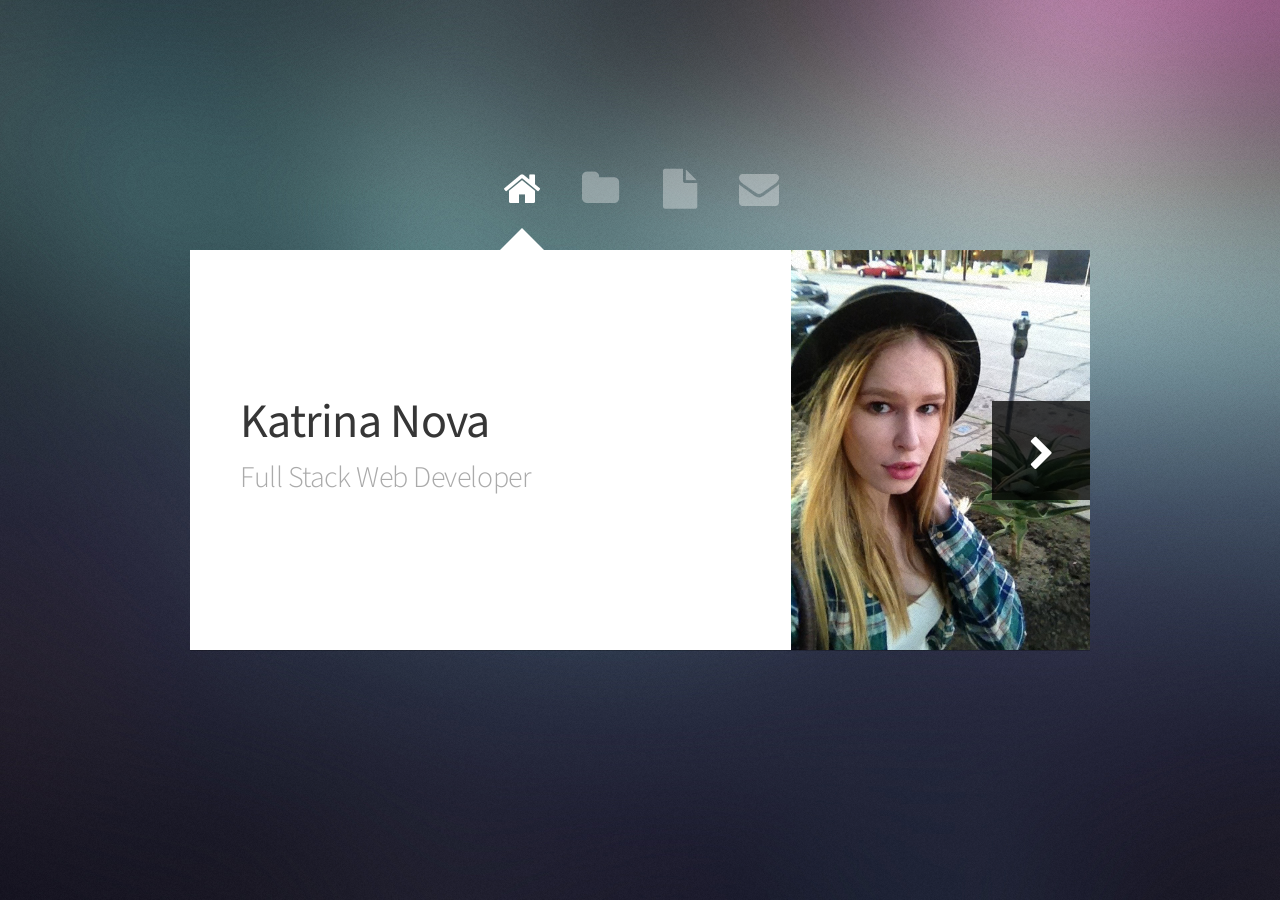
<file: index.html>
<!DOCTYPE HTML>
<!--
	Astral by HTML5 UP
	html5up.net | @n33co
	Free for personal and commercial use under the CCA 3.0 license (html5up.net/license)
-->
<html>
	<head>
		<title>Katrina Nova - Web Developer</title>
		<meta charset="utf-8" />
		<meta name="viewport" content="width=device-width, initial-scale=1" />
		<!--[if lte IE 8]><script src="assets/js/ie/html5shiv.js"></script><![endif]-->
		<link rel="stylesheet" href="assets/css/main.css" />
		<noscript><link rel="stylesheet" href="assets/css/noscript.css" /></noscript>
		<!--[if lte IE 8]><link rel="stylesheet" href="assets/css/ie8.css" /><![endif]-->
	</head>
	<body>

		<!-- Wrapper-->
			<div id="wrapper">

				<!-- Nav -->
					<nav id="nav">
						<a href="#me" class="icon fa-home active"><span>Home</span></a>
						<a href="#work" class="icon fa-folder"><span>Work</span></a>
						<a href="Resume.pdf" class="icon fa-file"><span>Resume</span></a>
						<a href="#contact" class="icon fa-envelope"><span>Contact</span></a>
						<!-- <a href="https://github.com/katrinanova" class="icon fa-github"><span>GitHub</span></a> -->
					</nav>

				<!-- Main -->
					<div id="main">

						<!-- Me -->
							<article id="me" class="panel">
								<header>
									<h1>Katrina Nova</h1>
									<p>Full Stack Web Developer</p>
								</header>
								<a href="#work" class="jumplink pic">
									<span class="arrow icon fa-chevron-right"><span>See my work</span></span>
									<img src="images/me.jpg" alt="" />
								</a>
							</article>

						<!-- Work -->
							<article id="work" class="panel">
								<header>
									<h2>Work</h2>
								</header>
								<p>
									My skills include Ruby, Rails, JavaScript, React.js,</p><p> React Native, Backbone.js, jQuery, SQL, Git,</p><p> HTML/CSS and Photoshop.
								</p>
							</br>


								<section id="projects">

									<section class="each-project pr1 group">

										<div class="project">
											<div class="group header">
												<h3 class="project-name">Artguide</h3>
												<a href="https://itunes.apple.com/us/app/artguide/id508043725?mt=8">Get it in the App Store</a>
										  </div>
											<p>
												An IOS App for Artforum.
											</p>
											<p>
												Artguide allows users to browse through the massive database of art venues and events anywhere in the world.

											</p>
											<p>
											The app is implemented with React Native and Rails. While client side it is written with JavaScript, it utilizes standard IOS platform components, which gives the app a fully native feel.
										</p>
										</div>

										<figure class="project 0i image1">
											<img class="image1" src="images/artforum.png">
										</figure>

									</section>

									<section class="each-project pr2 one group">

										<div class="project p 1p">
											<div class="group header">
												<h3 class="project-name">ColorNote</h3>
												<a href="http://www.mycolornote.com">Live</a>
												<a href="https://github.com/katrinanova/color_note">Github</a>
											</div>

											<p>
												A web application for creating, organizing and sharing notes freely.
											</p>
											<p>
												The back-end is a RESTful JSON API in Rails with client side interface provided mainly by Backbone.js.
											</p>

											<p>
												ColorNote allows login with Facebook or Twitter for a seamless UX. It auto-saves notes in real-time to prevent data loss. The user can upload images that are stored on the cloud using Paperclip and AWS S3.
											</p>
										</div>

										<figure class="project 1i">
											<img src="images/colornote.png">
										</figure>
									</section>




									<section class="each-project pr3 group">

										<div class="project 2p p">
											<div class="group header">
												<h3 class="project-name">Keeping up with the</h3>
												<a href="http://katrinanova.github.io/Asteroids">Live</a>
												<a href="https://github.com/katrinanova/Asteroids">Github</a>
											</div>
											<h3 class="asteroids">ASTEROIDS</h3>
											<p>
												A browser game inspired by the classic arcade game and modern culture issues.
											</p>
											<p>
												This game relies on radial geometry and basic trigonometry to dynamically move, rotate and accelerate objects.
											</p>
											<p>
												The player has 3 lives to shoot all the asteroids, after initial hit asteroids break into smaller pieces.
											</p>
										</div>


										<figure class="project 2i">
											<img src="images/ast2.png">
										</figure>


									</section>


									<section class="each-project pr4 three group">

										<div class="project 3p p">
											<div class="group header">
												<h3 class="project-name">Chess</h3>
												<a href="https://github.com/katrinanova/chess">Github</a>
											</div>
											<p>
												Chess game made to be played in the terminal. Can be played with one or two players.
											</p>
											<p>
												The computer player AI finds the best move by simulating opponent’s moves using Depth First Search.
											</p>
											<p>
												The game utilizes strict class inheritance to maintain DRY code.
											</p>
										</div>

										<figure class="project 3i">
											<img src="images/chess.png">
										</figure>
									</section>

								</section>


							</article>

						<!-- Contact -->
							<article id="contact" class="panel">
								<header>
									<h2>Contact Me</h2>
								</br>
							</br>
									<p>Email:  katrina.a.nova@gmail.com</p>
									<p class="github">GitHub:  https://github.com/katrinanova</p>
									<p class="linkedin">LinkedIn:  https://www.linkedin.com/in/katrina-nova-a23516102</p>
									<!-- <a href="https://github.com/katrinanova">GitHub</a>
									<a href="https://www.linkedin.com/in/katrina-nova-a23516102">LinkedIn</a> -->
								</header>
								<!-- <form action="https://formspree.io/katrina.a.nova@gmail.com" method="post">
									<div>
										<div class="row">
											<div class="6u 12u$(mobile)">
												<input type="text" name=”name” placeholder="Name" />
											</div>
											<div class="6u$ 12u$(mobile)">
												<input type="text" name=”email” placeholder="Email" />
											</div>
											<div class="12u$">
												<input type="text" name="subject" placeholder="Subject" />
											</div>
											<div class="12u$">
												<textarea name=”message” placeholder="Message" rows="8"></textarea>
											</div>
											<div class="12u$">
												<input type="submit" value="Send Message" />
											</div>
										</div>
									</div>
								</form> -->
							</article>

					</div>

				<!-- Footer -->
					<!-- <div id="footer">
						<ul class="copyright">
							<li>&copy; Untitled.</li><li>Design: <a href="http://html5up.net">HTML5 UP</a></li>
						</ul>
					</div> -->

			</div>

		<!-- Scripts -->
			<script src="assets/js/jquery.min.js"></script>
			<script src="assets/js/skel.min.js"></script>
			<script src="assets/js/skel-viewport.min.js"></script>
			<script src="assets/js/util.js"></script>
			<!--[if lte IE 8]><script src="assets/js/ie/respond.min.js"></script><![endif]-->
			<script src="assets/js/main.js"></script>
			<script>

				var image0 = document.getElementsByClassName("project 0i")[0]
				image0.onclick = function(){
					console.log("clicked")
					window.location.href = "http://katrinadev.com/images/artforum.png"
				}

				var image1 = document.getElementsByClassName("project 1i")[0]
				image1.onclick = function(){
					console.log("clicked")
					window.location.href = "http://www.mycolornote.com"
				}

				var image2 = document.getElementsByClassName("project 2i")[0]
				image2.onclick = function(){
					console.log("clicked")
					window.location.href = "http://katrinanova.github.io/Asteroids"
				}

				var image3 = document.getElementsByClassName("project 3i")[0]
				image3.onclick = function(){
					console.log("clicked")
					window.location.href = "https://github.com/katrinanova/chess"
				}

				var github = document.getElementsByClassName("github")[0]
				github.onclick = function(){
					window.location.href = "https://github.com/katrinanova"
				}

				var linkedin = document.getElementsByClassName("linkedin")[0]
				linkedin.onclick = function(){
					window.location.href = "https://www.linkedin.com/in/katrina-nova-a23516102"
				}
			</script>

	</body>


</html>
</file>
<file: assets/css/noscript.css>
/*
	Astral by HTML5 UP
	html5up.net | @n33co
	Free for personal and commercial use under the CCA 3.0 license (html5up.net/license)
*/

/* Wrapper */

	#wrapper {
		opacity: 1.0;
	}

/* Nav */

	#nav {
		margin-top: 4em;
	}

		#nav a {
			opacity: 1.0;
		}

			#nav a:before, #nav a:after {
				display: none;
			}

			#nav a span {
				top: 0;
				opacity: 1.0;
			}

				#nav a span:after {
					display: none;
				}

/* Panels */

	#main {
		background: none;
		box-shadow: none;
	}

	.panel {
		position: relative;
		background: #ffffff;
		box-shadow: 0px 1px 0px 0px rgba(0, 0, 0, 0.25);
	}
</file>
<file: assets/css/ie8.css>
/*
	Astral by HTML5 UP
	html5up.net | @n33co
	Free for personal and commercial use under the CCA 3.0 license (html5up.net/license)
*/

/* Basic */

	body {
		background-image: url("images/bg.jpg");
		background-size: cover;
		-ms-behavior: url("assets/js/ie/backgroundsize.min.htc");
	}

/* Section/Article */

	section > .last-child, section.last-child, article > .last-child, article.last-child {
		margin-bottom: 0;
	}

/* Nav */

	#nav a span {
		display: none !important;
	}

	#nav a:before {
		font-size: 1.75em;
	}
</file>
<file: assets/css/main.css>
@import url("http://fonts.googleapis.com/css?family=Source+Sans+Pro:300,400,300italic,400italic");
@import url("font-awesome.min.css");


/* Reset */

	html, body, div, span, applet, object, iframe, h1, h2, h3, h4, h5, h6, p, blockquote, pre, a, abbr, acronym, address, big, cite, code, del, dfn, em, img, ins, kbd, q, s, samp, small, strike, strong, sub, sup, tt, var, b, u, i, center, dl, dt, dd, ol, ul, li, fieldset, form, label, legend, table, caption, tbody, tfoot, thead, tr, th, td, article, aside, canvas, details, embed, figure, figcaption, footer, header, hgroup, menu, nav, output, ruby, section, summary, time, mark, audio, video {
		margin: 0;
		padding: 0;
		border: 0;
		font-size: 100%;
		font: inherit;
		vertical-align: baseline;
	}

	article, aside, details, figcaption, figure, footer, header, hgroup, menu, nav, section {
		display: block;
	}

	body {
		line-height: 1;
	}

	ol, ul {
		list-style: none;
	}

	blockquote, q {
		quotes: none;
	}

	blockquote:before, blockquote:after, q:before, q:after {
		content: '';
		content: none;
	}

	table {
		border-collapse: collapse;
		border-spacing: 0;
	}

	body {
		-webkit-text-size-adjust: none;
	}

/* Box Model */

	*, *:before, *:after {
		-moz-box-sizing: border-box;
		-webkit-box-sizing: border-box;
		box-sizing: border-box;
	}

/* Basic */

	body {
		background-image: url("images/overlay.png"), url("images/blue_bg.jpg");
		background-repeat: repeat, no-repeat;
		background-size: auto, 100% 100%;
		font-family: 'Source Sans Pro', sans-serif;
		font-weight: 300;
		color: #777777;
	}

		body.is-loading *, body.is-loading *:before, body.is-loading *:after {
			-moz-transition: none !important;
			-webkit-transition: none !important;
			-ms-transition: none !important;
			transition: none !important;
			-moz-animation: none !important;
			-webkit-animation: none !important;
			-ms-animation: none !important;
			animation: none !important;
		}

	input, textarea, select {
		font-family: 'Source Sans Pro', sans-serif;
		font-weight: 300;
		color: #777777;
	}

	strong, b, h1, h2, h3, h4, h5, h6 {
		font-weight: 400;
		color: #363636;
	}

	blockquote {
		border-left: solid 0.5em #ddd;
		padding: 1em 0 1em 2em;
		font-style: italic;
	}

	em, i {
		font-style: italic;
	}

	hr {
		border: 0;
		border-top: solid 1px #ddd;
		padding: 1.5em 0 0 0;
		margin: 1.75em 0 0 0;
	}

	sub {
		position: relative;
		top: 0.5em;
		font-size: 0.8em;
	}

	sup {
		position: relative;
		top: -0.5em;
		font-size: 0.8em;
	}

	br.clear {
		clear: both;
	}

	p, ul, ol, dl, table, blockquote, form {
		margin-bottom: 2em;
	}

/* Table */

	table {
		width: 100%;
	}

		table.default tbody tr {
			border-bottom: solid 1px #f4f4f4;
		}

		table.default td {
			padding: 0.5em 1em 0.5em 1em;
		}

		table.default th {
			text-align: left;
			font-weight: 400;
			padding: 0.5em 1em 0.5em 1em;
		}

		table.default thead {
			border-bottom: solid 2px #f4f4f4;
		}

/* Form */

	/*form label {
		display: block;
		font-weight: 400;
		color: #363636;
		margin: 0 0 1em 0;
	}

	form input[type="text"],
	form input[type="email"],
	form input[type="password"],
	form select,
	form textarea {
		-webkit-appearance: none;
		border: 0;
		background: #f4f4f4;
		padding: 0.75em;
		width: 100%;
		-moz-transition: background-color .25s ease-in-out;
		-webkit-transition: background-color .25s ease-in-out;
		-ms-transition: background-color .25s ease-in-out;
		transition: background-color .25s ease-in-out;
	}

		form input[type="text"]:focus,
		form input[type="email"]:focus,
		form input[type="password"]:focus,
		form select:focus,
		form textarea:focus {
			background: #f8f8f8;
		}

	form input[type="text"],
	form input[type="email"],
	form input[type="password"],
	form select {
		line-height: 1.35em;
	}

	form ::-webkit-input-placeholder {
		color: #999;
	}

	form :-moz-placeholder {
		color: #999;
	}

	form ::-moz-placeholder {
		color: #999;
	}

	form :-ms-input-placeholder {
		color: #999;
	}*/

/* Section/Article */

	section, article {
		margin-bottom: 3em;
	}

		section > :last-child, section:last-child, article > :last-child, article:last-child {
			margin-bottom: 0;
		}

	header > p {
		color: #aaa;
	}


/* List */

	ul.default {
		list-style: disc;
		padding-left: 1em;
	}

		ul.default li {
			padding-left: 0.5em;
		}

	ul.actions li {
		display: inline-block;
		margin-left: 0.5em;
	}

		ul.actions li:first-child {
			margin-left: 0;
		}

	ol.default {
		list-style: decimal;
		padding-left: 1.25em;
	}

		ol.default li {
			padding-left: 0.25em;
		}

/* Icons */

	.icon {
		position: relative;
		text-decoration: none;
	}

		.icon:before {
			-moz-osx-font-smoothing: grayscale;
			-webkit-font-smoothing: antialiased;
			font-family: FontAwesome;
			font-style: normal;
			font-weight: normal;
			text-transform: none !important;
		}

		.icon > .label {
			display: none;
		}

/* Nav */

	#nav a {
		position: relative;
		display: inline-block;
		color: #ffffff;
		width: 1em;
		height: 1em;
		line-height: 0.9em;
	}

		#nav a.icon:before {
			padding-right: 0;
		}

/* Panels */

	#main {
		position: relative;
		overflow: hidden;
	}

	.panel {
		position: relative;
	}

/* Me */

	#me .pic {
		position: relative;
		display: block;
	}

		#me .pic:before {
			content: '';
			position: absolute;
			top: 0;
			left: 0;
			background: url("images/overlay.png");
			width: 100%;
			height: 100%;
			z-index: 1;
		}

/* Footer */

	#footer {
		color: #ccc;
		color: rgba(255, 255, 255, 0.45);
	}

		#footer a {
			color: #ddd;
			color: rgba(255, 255, 255, 0.65);
			-moz-transition: color .25s ease-in-out;
			-webkit-transition: color .25s ease-in-out;
			-ms-transition: color .25s ease-in-out;
			transition: color .25s ease-in-out;
		}

			#footer a:hover {
				color: white;
			}

		#footer .copyright li {
			display: inline-block;
		}

			#footer .copyright li:before {
				display: inline;
				content: '\2022';
				opacity: 0.5;
				padding: 0 0.75em 0 0.75em;
			}

			#footer .copyright li:first-child:before {
				display: none;
			}

/* Desktop */

	@media screen and (min-width: 737px) {

		/* Basic */

			html {
				min-width: 100%;
				min-height: 100%;
			}

			body {
				width: 100%;
				min-width: 1000px;
				min-height: 100%;
				overflow-y: scroll;
				background-attachment: fixed;
				font-size: 14pt;
				line-height: 1.75em;
			}

			input, textarea, select {
				font-size: 14pt;
				line-height: 1.75em;
			}

			h1 {
				font-size: 2.4em;
				letter-spacing: -0.015em;
			}

			h2 {
				font-size: 1.8em;
				letter-spacing: -0.015em;
			}

			h3, h4, h5, h6 {
				font-size: 1.4em;
				letter-spacing: -0.015em;
			}

			a {
				font-size: 1.2em;
				margin-left: 10px;
				letter-spacing: -0.015em;
				color: #191970;
			}

			.project-name {
				display: block;
				float: left;
			}

		/* Section/Article */

			header {
				margin: 0 0 1.5em 0;
			}

				header > p {
					margin: 0.5em 0 0 0;
				}


		/* Wrapper */

			#wrapper {
				width: 45em;
				margin: 0 auto;
				opacity: 0.00001;
			}

				#wrapper.tall {
					padding-bottom: 6em;
				}

		/* Nav */

			#nav {
				text-align: center;
				height: 4.25em;
				cursor: default;
			}

				#nav a {
					font-size: 2.5em;
					margin: 0 0.25em 0 0.25em;
					opacity: 0.35;
					outline: 0;
					-moz-transition: opacity .25s ease-in-out;
					-webkit-transition: opacity .25s ease-in-out;
					-ms-transition: opacity .25s ease-in-out;
					transition: opacity .25s ease-in-out;
				}

					#nav a:before {
						font-size: 0.8em;
					}

					#nav a:after {
						content: '';
						display: block;
						position: absolute;
						left: 50%;
						bottom: -0.75em;
						margin-left: -0.5em;
						border-bottom: solid 0em #ffffff;
						border-left: solid 0.5em transparent;
						border-right: solid 0.5em transparent;
						-moz-transition: border-bottom-width .25s ease-in-out;
						-webkit-transition: border-bottom-width .25s ease-in-out;
						-ms-transition: border-bottom-width .25s ease-in-out;
						transition: border-bottom-width .25s ease-in-out;
					}

					#nav a span {
						display: block;
						position: absolute;
						background: #222222;
						color: #ffffff;
						top: -2.75em;
						font-size: 0.3em;
						height: 2.25em;
						line-height: 2.25em;
						left: 50%;
						opacity: 0;
						-moz-transition: opacity .25s ease-in-out;
						-webkit-transition: opacity .25s ease-in-out;
						-ms-transition: opacity .25s ease-in-out;
						transition: opacity .25s ease-in-out;
						width: 5.5em;
						margin-left: -2.75em;
					}

						#nav a span:after {
							content: '';
							display: block;
							position: absolute;
							bottom: -0.4em;
							left: 50%;
							margin-left: -0.6em;
							border-top: solid 0.6em #222222;
							border-left: solid 0.6em transparent;
							border-right: solid 0.6em transparent;
						}

					#nav a:hover {
						opacity: 1.0;
					}

						#nav a:hover span {
							opacity: 1.0;
						}

					#nav a.active {
						opacity: 1.0;
					}

						#nav a.active:after {
							border-bottom-width: 0.5em;
						}

		/* Panels */

			#main {
				width: 45em;
				background: #ffffff;
				box-shadow: 0px 1px 0px 0px rgba(0, 0, 0, 0.25);
			}

			.panel {
				padding: 3.5em 2.5em 3.5em 2.5em;
				position: absolute;
				top: 0;
				left: 0;
				width: 45em;
			}

		/* Me */

			#me {
				padding: 0;
				height: 20em;
			}

				#me .pic {
					display: block;
					position: absolute;
					right: -1px;
					top: 0;
					height: 100%;
					text-decoration: none;
				}

					#me .pic img {
						position: relative;
						display: block;
						height: 100%;
					}

					#me .pic .arrow {
						display: block;
						position: absolute;
						right: 0;
						top: 50%;
						margin-top: -1.375em;
						width: 2.75em;
						height: 2.75em;
						background: #000;
						background: rgba(0, 0, 0, 0.75);
						color: #ffffff;
						text-align: center;
						line-height: 2.75em;
						font-size: 1.5em;
						z-index: 1;
						-moz-transition: width .15s ease-in-out, padding-right .15s ease-in-out;
						-webkit-transition: width .15s ease-in-out, padding-right .15s ease-in-out;
						-ms-transition: width .15s ease-in-out, padding-right .15s ease-in-out;
						transition: width .15s ease-in-out, padding-right .15s ease-in-out;
					}

						#me .pic .arrow:before {
							position: relative;
							padding-right: 0;
							top: 0.125em;
						}

						#me .pic .arrow span {
							display: block;
							text-indent: -9999px;
						}

					#me .pic:hover .arrow {
						width: 3em;
						padding-right: 0.25em;
					}

				#me header {
					position: absolute;
					left: 0;
					top: 0;
					width: 100%;
					height: 100%;
					margin-left: 2.5em;
				}

					#me header > h1 {
						position: absolute;
						left: 0;
						bottom: 52.5%;
						margin: 0;
					}

					#me header > p {
						position: absolute;
						left: 0;
						top: 52.5%;
						font-size: 1.5em;
						letter-spacing: -0.015em;
						margin-top: 0;
					}

		/* Footer */

			#footer {
				text-align: center;
				padding: 2em 0 0 0;
				font-size: 0.75em;
			}

	}


	figure {
		margin-top: 5px;
		width: 360px;
		height: auto;
		cursor: pointer;
		cursor: hand;
	}

	img {
		max-width:100%;
		max-height:100%;
	}
	
	.project > img {
		border: 1px solid lightgrey;
	}

	.project {
		float: left;
		display: block;
		width: 400px;
	}

	.each-project {
		height: 400px;
		margin: 30px 0;
		margin-top: 50px;
		border-bottom: solid 3px lightgrey;
	}

	.pr1 {
		margin-top: 50;
		height: 330px;
	}

	.pr2 {
		height: 330px;
	}

	.pr3 {
		margin-top: 50;
		height: 330px;
	}

	.pr4 {
		margin-top: 50;
		height: 330px;
		border-bottom: solid 0px lightgrey;
	}

	.first-project {
		height: 272px;
		margin: 30px 0;
	}

	.project > p {
		margin-bottom: 15px;
		font-size: 13pt;
		text-align: justify;
		margin-right: 15px;
		line-height: 110%;
	}

	article > p {
		margin-bottom: 0px;
		line-height: 110%;
	}

	.header {
		margin-bottom: 20px;
	}


	h3.asteroids {
		line-height: 50%;
		margin-top: -20px;
		margin-left: 24px;
		margin-bottom: 20px;
	}

	group:after {
		content: "";
		display: block;
		clear: both;
	}

	.p {
		width: 400px;
	}

	#photo > img {
		padding: 40px 0;
		width: 300px;
		height: auto;
		margin: 0 auto;
	}

	#contact > header > p {
		font-size: 1em;
		letter-spacing: -0.015em;
		/*margin-bottom: 3px;*/
		color: #777777;
	}

	#contact > header > .github:hover {
		cursor: pointer;
		cursor: hand;
		color: #191970;
		text-decoration: underline;
	}

	#contact > header > .linkedin:hover {
		cursor: pointer;
		cursor: hand;
		color: #191970;
		text-decoration: underline;
	}


/* Mobile */

	@media screen and (max-width: 736px) {

		/* Basic */

			body, input, textarea, select {
				font-size: 11pt;
				line-height: 1.75em;
			}

			h1, h2 {
				font-size: 1.75em;
				letter-spacing: -0.025em;
			}

			h3, h4, h5, h6 {
				font-size: 1.25em;
				letter-spacing: -0.025em;
			}

		/* Section/Article */

			header {
				margin: 0 0 1.5em 0;
			}

				header > p {
					margin: 0.5em 0 0 0;
				}

		/* Table */

			table.style1 {
				overflow-x: scroll;
			}

		/* List */

			ul.actions li {
				display: block;
				margin: 0.5em 0 0 0;
			}

				ul.actions li:first-child {
					margin-top: 0;
				}

		/* Wrapper */

			#wrapper {
				padding: 7px;
			}

		/* Nav */

			#nav {
				text-align: center;
				margin: 6px 0 8px 0;
			}

				#nav a {
					font-size: 2em;
					opacity: 0.5;
					outline: 0;
					width: 1.5em;
					height: 1.5em;
					line-height: 1.35em;
					margin: 0 0.25em 0 0.25em;
				}

					#nav a:active {
						opacity: 1.0;
					}

					#nav a span {
						display: none;
					}

		/* Panels */

			#main {
				background: none;
			}

			.panel {
				padding: 15px 15px 15px 15px;
				margin: 0 0 7px 0;
				background: #ffffff;
				box-shadow: 0px 1px 0px 0px rgba(0, 0, 0, 0.25);
			}

				.panel header {
					padding-top: 1em;
				}

		/* Me */

			#me .pic {
				width: 100%;
			}

				#me .pic img {
					display: block;
					width: 100%;
				}

				#me .pic .arrow {
					display: none;
				}

			#me header {
				text-align: center;
			}

				#me header > h1 {
					font-size: 2.15em;
					letter-spacing: -0.025em;
				}

				#me header > p {
					font-size: 1.25em;
				}

		/* Work */


		#work.panel {
			height: 2900px;
		}

		#work > p {
			font-size: 16pt;
		}


		.project > p {
			margin-bottom: 15px;
			font-size: 14pt;
			text-align: justify;
			margin-right: 15px;
			line-height: 110%;
		}

		.project {
			float: left;
			display: block;
			width: 100%;
		}

		.project-name {
			display: block;
			float: left;
			margin-right: 10px;
		}

		.each-project {
			height: 100%;
			margin: 30px 0;
			border-bottom: solid 0px lightgrey;
		}

		.pr4 {
			margin-top: 50;
			height: 330px;
			border-bottom: solid 0px lightgrey;
		}

		div.group.header {
			margin-top: 70px;
			font-size: 19px;
		}

		div.group.header > h3.asteroids {
			font-size: 19px;
		}

		h2 {
			font-size: 2.15em;
		}

		article > p {
			margin-bottom: 0px;
			line-height: 110%;
		}


		.p {
			width: 100%;
		}



		/* Footer */

			#footer {
				text-align: center;
				padding: 2em 0 0 0;
				font-size: 0.85em;
			}

				#footer .copyright li {
					display: block;
				}

					#footer .copyright li:before {
						display: none;
					}

	}



@media screen and (max-width: 700px) {
	#work.panel {
		height: 2850px;
	}
}

@media screen and (max-width: 650px) {
	#work.panel {
		height: 2800px;
	}
}

@media screen and (max-width: 600px) {
	#work.panel {
		height: 2680px;
	}
}

@media screen and (max-width: 550px) {
	#work.panel {
		height: 2570px;
	}
}

@media screen and (max-width: 500px) {
	#work.panel {
		height: 2200px;
	}

	.project > p {
		margin-bottom: 15px;
		font-size: 10pt;
		text-align: justify;
		margin-right: 15px;
		line-height: 110%;
	}

	#work > p {
		font-size: 12pt;
	}

	div.group.header {
		margin-top: 50px;
		font-size: 15px;
	}

	div.group.header > h3.asteroids {
		font-size: 15px;
	}

	h2 {
		font-size: 2.15em;
	}
}

@media screen and (max-width: 475px) {
	#work.panel {
		height: 2120px;
	}
}

@media screen and (max-width: 450px) {
	#work.panel {
		height: 2060px;
	}
}

@media screen and (max-width: 425px) {
	#work.panel {
		height: 2020px;
	}
}

@media screen and (max-width: 380px) {
	#work.panel {
		height: 1950px;
	}

	#work > p {
		font-size: 14px;
	}
}

@media screen and (max-width: 350px) {
	#work.panel {
		height: 1900px;
	}

	#work > p {
		font-size: 14px;
	}
}
</file>
